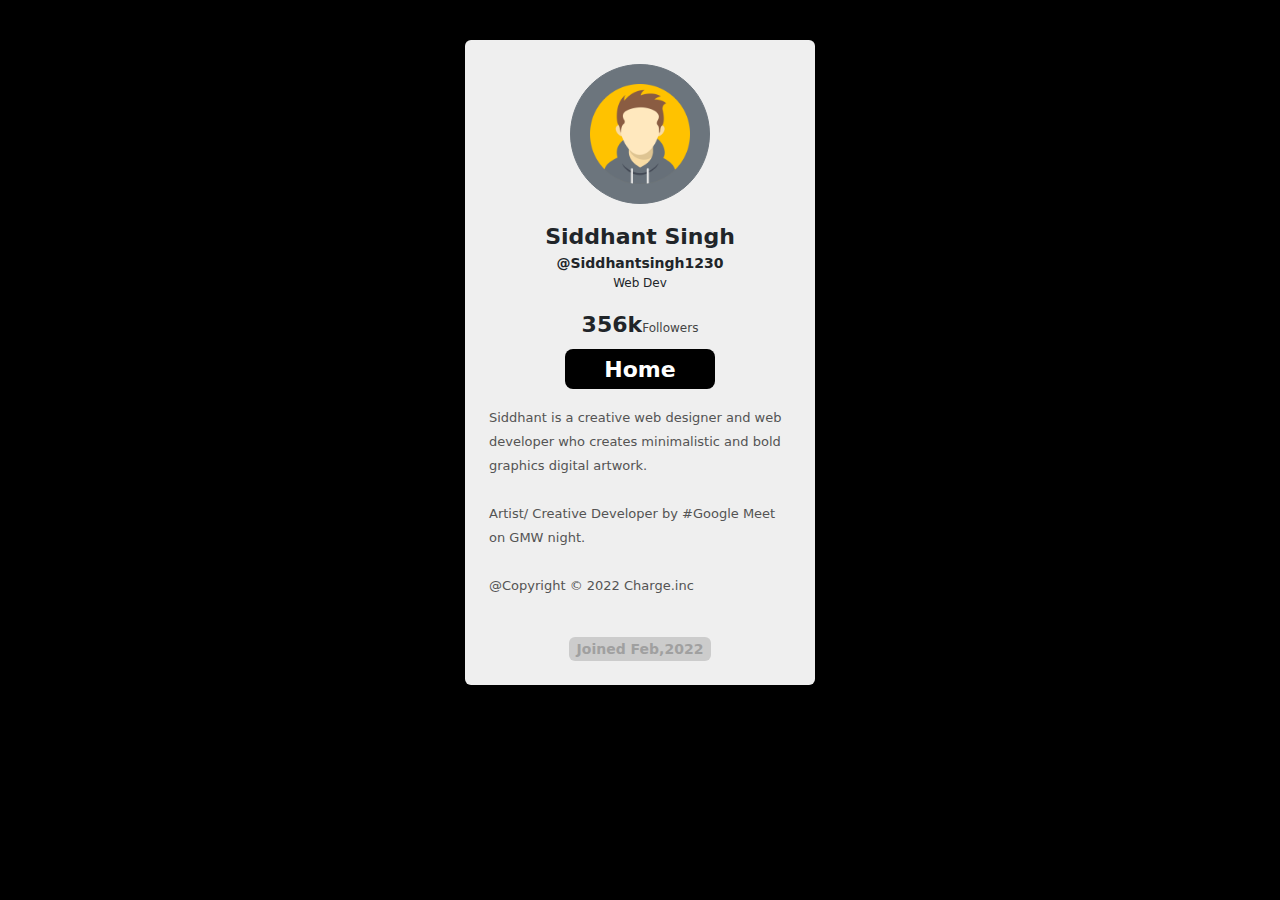
<file: about.html>
<!DOCTYPE html>
<html>
  <head>
    <meta name="viewport" content="width=device-width, initial-scale=1.0">
    <meta http-equiv="content-type" content="text/html; charset=utf-8" />
    <title>About</title>
    <link href="https://cdn.jsdelivr.net/npm/bootstrap@5.2.2/dist/css/bootstrap.min.css" rel="stylesheet"><style type="text/css" media="all">
      * {
    margin: 0;
    padding: 0
}

body {
    background-color: #000
}

.card {
    width: 350px;
    background-color: #efefef;
    border: none;
    cursor: pointer;
    transition: all 0.5s;
}

.image img {
    transition: all 0.5s
}

.card:hover .image img {
    transform: scale(1.5)
}

.btn {
    height: 140px;
    width: 140px;
    border-radius: 50%
}

.name {
    font-size: 22px;
    font-weight: bold
}

.idd {
    font-size: 14px;
    font-weight: 600
}

.idd1 {
    font-size: 12px
}

.number {
    font-size: 22px;
    font-weight: bold
}

.follow {
    font-size: 12px;
    font-weight: 500;
    color: #444444
}

.btn1 {
    height: 40px;
    width: 150px;
    border: none;
    border-radius: 8px;
    background-color: #000;
    color: white;
    font-size: 22px;
    font-weight: bold;
}

.text span {
    font-size: 13px;
    color: #545454;
    font-weight: 500
}

.icons i {
    font-size: 19px
}

hr .new1 {
    border: 1px solid
}

.join {
    font-size: 14px;
    color: #a0a0a0;
    font-weight: bold
}

.date {
    background-color: #ccc
}
    </style>
  </head>
  <body>
    <div class="container mt-4 mb-4 p-3 d-flex justify-content-center"> <div class="card p-4"> <div class=" image d-flex flex-column justify-content-center align-items-center"> <button class="btn btn-secondary"> <img src="avatar.png" height="100" width="100" /></button> <span class="name mt-3">Siddhant Singh</span> <span class="idd">@Siddhantsingh1230</span> <div class="d-flex flex-row justify-content-center align-items-center gap-2"> <span class="idd1">Web Dev</span>  </div> <div class="d-flex flex-row justify-content-center align-items-center mt-3"> <span class="number">356k<span class="follow">Followers</span></span> </div> <div class=" d-flex mt-2">
      <a href="index.html" > <button class="btn1 btn-dark ">Home</button></a> </div> <div class="text mt-3"> <span>Siddhant is a creative web designer and web developer who creates minimalistic and bold graphics digital artwork.<br><br> Artist/ Creative Developer by  #Google Meet on GMW night. <br /><br />@Copyright © 2022 Charge.inc </span> </div> <div class="gap-3 mt-3 icons d-flex flex-row justify-content-center align-items-center"> </div> <div class=" px-2 rounded mt-4 date "> <span class="join">Joined Feb,2022</span> </div> </div> </div>
</div>
  </body>
</html>
</file>
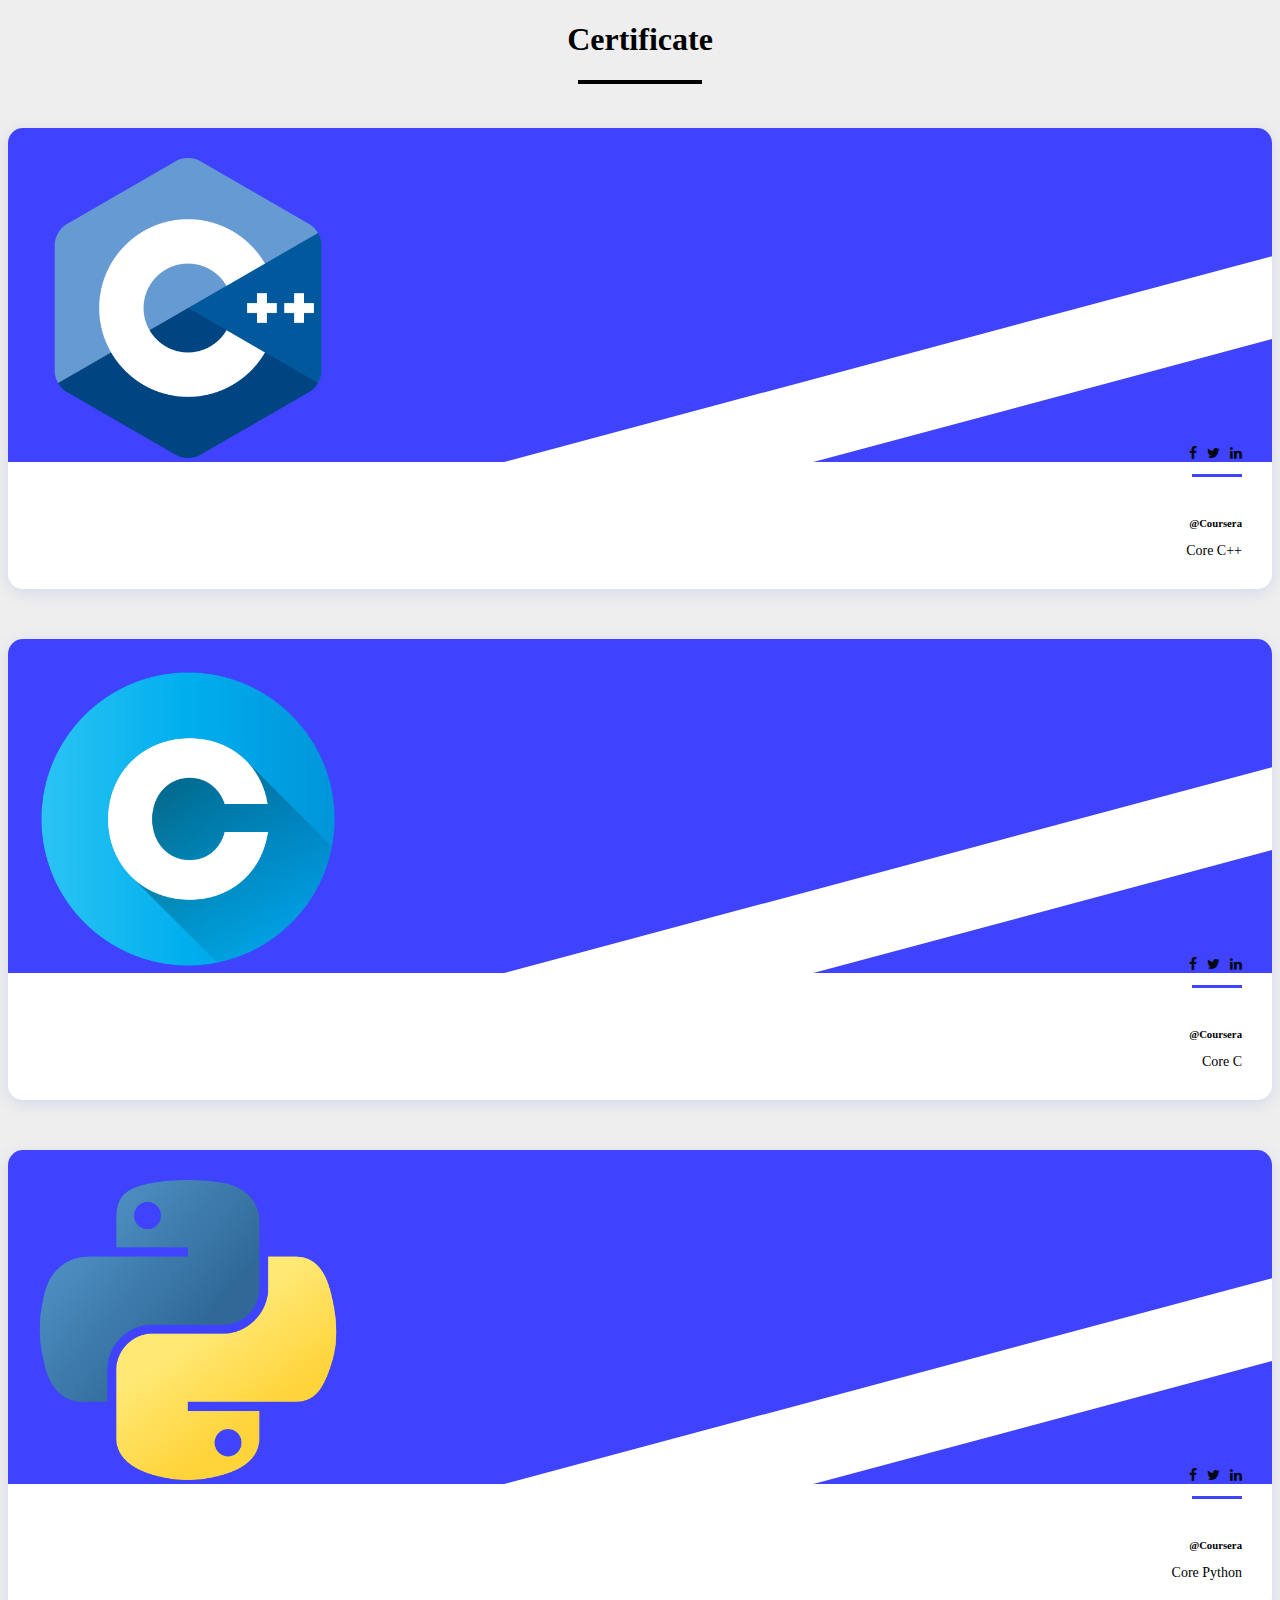
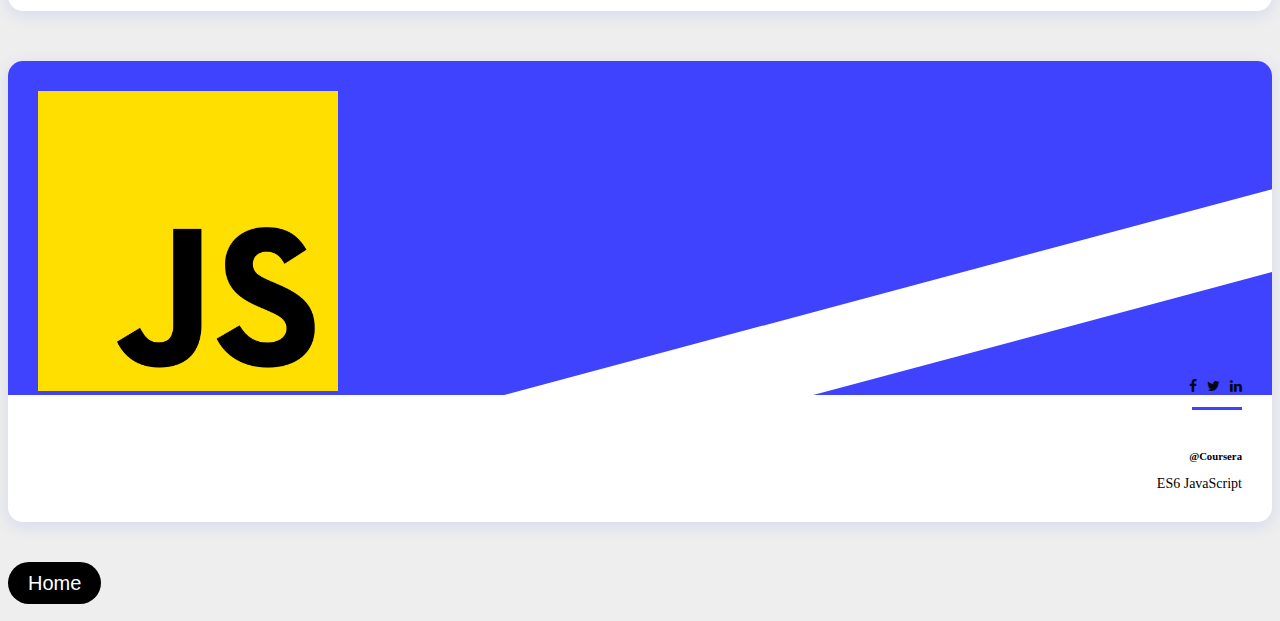
<file: certification.html>
<!DOCTYPE html>
<html>
  <head>
    <meta http-equiv="content-type" content="text/html; charset=utf-8" />
    <title>Certificate</title>
    <style type="text/css" media="all">
    
      body{margin-top:20px;
background:#eee;
}
.single_advisor_profile {
    position: relative;
    margin-bottom: 50px;
    -webkit-transition-duration: 500ms;
    transition-duration: 500ms;
    z-index: 1;
    border-radius: 15px;
    -webkit-box-shadow: 0 0.25rem 1rem 0 rgba(47, 91, 234, 0.125);
    box-shadow: 0 0.25rem 1rem 0 rgba(47, 91, 234, 0.125);
}
.single_advisor_profile .advisor_thumb {
    position: relative;
    z-index: 1;
    border-radius: 15px 15px 0 0;
    margin: 0 auto;
    padding: 30px 30px 0 30px;
    background-color: #3f43fd;
    overflow: hidden;
}
.single_advisor_profile .advisor_thumb::after {
    -webkit-transition-duration: 500ms;
    transition-duration: 500ms;
    position: absolute;
    width: 150%;
    height: 80px;
    bottom: -45px;
    left: -25%;
    content: "";
    background-color: #ffffff;
    -webkit-transform: rotate(-15deg);
    transform: rotate(-15deg);
}
@media only screen and (max-width: 575px) {
    .single_advisor_profile .advisor_thumb::after {
        height: 160px;
        bottom: -90px;
    }
}
.single_advisor_profile .advisor_thumb .social-info {
    position: absolute;
    z-index: 1;
    width: 100%;
    bottom: 0;
    right: 30px;
    text-align: right;
}
.single_advisor_profile .advisor_thumb .social-info a {
    font-size: 14px;
    color: #020710;
    padding: 0 5px;
}
.single_advisor_profile .advisor_thumb .social-info a:hover,
.single_advisor_profile .advisor_thumb .social-info a:focus {
    color: #3f43fd;
}
.single_advisor_profile .advisor_thumb .social-info a:last-child {
    padding-right: 0;
}
.single_advisor_profile .single_advisor_details_info {
    position: relative;
    z-index: 1;
    padding: 30px;
    text-align: right;
    -webkit-transition-duration: 500ms;
    transition-duration: 500ms;
    border-radius: 0 0 15px 15px;
    background-color: #ffffff;
}
.single_advisor_profile .single_advisor_details_info::after {
    -webkit-transition-duration: 500ms;
    transition-duration: 500ms;
    position: absolute;
    z-index: 1;
    width: 50px;
    height: 3px;
    background-color: #3f43fd;
    content: "";
    top: 12px;
    right: 30px;
}
.single_advisor_profile .single_advisor_details_info h6 {
    margin-bottom: 0.25rem;
    -webkit-transition-duration: 500ms;
    transition-duration: 500ms;
}
@media only screen and (min-width: 768px) and (max-width: 991px) {
    .single_advisor_profile .single_advisor_details_info h6 {
        font-size: 14px;
    }
}
.single_advisor_profile .single_advisor_details_info p {
    -webkit-transition-duration: 500ms;
    transition-duration: 500ms;
    margin-bottom: 0;
    font-size: 14px;
}
@media only screen and (min-width: 768px) and (max-width: 991px) {
    .single_advisor_profile .single_advisor_details_info p {
        font-size: 12px;
    }
}
.single_advisor_profile:hover .advisor_thumb::after,
.single_advisor_profile:focus .advisor_thumb::after {
    background-color: #070a57;
}
.single_advisor_profile:hover .advisor_thumb .social-info a,
.single_advisor_profile:focus .advisor_thumb .social-info a {
    color: #ffffff;
}
.single_advisor_profile:hover .advisor_thumb .social-info a:hover,
.single_advisor_profile:hover .advisor_thumb .social-info a:focus,
.single_advisor_profile:focus .advisor_thumb .social-info a:hover,
.single_advisor_profile:focus .advisor_thumb .social-info a:focus {
    color: #ffffff;
}
.single_advisor_profile:hover .single_advisor_details_info,
.single_advisor_profile:focus .single_advisor_details_info {
    background-color: #070a57;
}
.single_advisor_profile:hover .single_advisor_details_info::after,
.single_advisor_profile:focus .single_advisor_details_info::after {
    background-color: #ffffff;
}
.single_advisor_profile:hover .single_advisor_details_info h6,
.single_advisor_profile:focus .single_advisor_details_info h6 {
    color: #ffffff;
}
.single_advisor_profile:hover .single_advisor_details_info p,
.single_advisor_profile:focus .single_advisor_details_info p {
    color: #ffffff;
}
footer {
    display: flex;
    justify-content: center;
    padding: 0px;
    background-color: black;
    color: white;
    width: 100vw;
}

hr{
      width: 120px;
      border: 2px solid black;
    }
    a{
      text-decoration: none;
      
    }
.btn {
  
  border-radius: 28px;
  font-family: Arial;
  color: #ffffff;
  font-size: 20px;
  background: Black;
  padding: 10px 20px 10px 20px;
  text-align: center;
  transition: ease 0.6s ;
  width: 13vw;
  
}

.btn:hover {
  background: white;
  color: black;
  border: 1px solid black
  text-decoration: none;
}
              
    </style>
  </head>
  <body>
    <link href="https://maxcdn.bootstrapcdn.com/font-awesome/4.7.0/css/font-awesome.min.css" rel="stylesheet" />

<div class="container">
        <div class="row justify-content-center">
          <div class="col-12 col-sm-8 col-lg-6">
            <!-- Section Heading-->
            <div class="section_heading text-center wow fadeInUp" data-wow-delay="0.2s" style="visibility: visible; animation-delay: 0.2s; animation-name: fadeInUp;">
              <h1 style="text-align:center">Certificate </h3>
              <hr /><br /><br />
              <div class="line"></div>
            </div>
          </div>
        </div>
        <div class="row">
          <!-- Single Advisor-->
          <div class="col-12 col-sm-6 col-lg-3">
            <div class="single_advisor_profile wow fadeInUp" data-wow-delay="0.2s" style="visibility: visible; animation-delay: 0.2s; animation-name: fadeInUp;">
              <!-- Team Thumb-->
              <div class="advisor_thumb"><img style="height:300px" src="c-.png" alt="">
                <!-- Social Info-->
                <div class="social-info"><a href="#"><i class="fa fa-facebook"></i></a><a href="#"><i class="fa fa-twitter"></i></a><a href="#"><i class="fa fa-linkedin"></i></a></div>
              </div>
              <!-- Team Details-->
              <div class="single_advisor_details_info">
                <h6>@Coursera</h6>
                <p class="designation">Core C++</p>
              </div>
            </div>
          </div>
          <!-- Single Advisor-->
          <div class="col-12 col-sm-6 col-lg-3">
            <div class="single_advisor_profile wow fadeInUp" data-wow-delay="0.3s" style="visibility: visible; animation-delay: 0.3s; animation-name: fadeInUp;">
              <!-- Team Thumb-->
              <div class="advisor_thumb"><img style="height:300px"src="letter-c.png" alt="">
                <!-- Social Info-->
                <div class="social-info"><a href="#"><i class="fa fa-facebook"></i></a><a href="#"><i class="fa fa-twitter"></i></a><a href="#"><i class="fa fa-linkedin"></i></a></div>
              </div>
              <!-- Team Details-->
              <div class="single_advisor_details_info">
                <h6>@Coursera</h6>
                <p class="designation">Core  C</p>
              </div>
            </div>
          </div>
          <!-- Single Advisor-->
          <div class="col-12 col-sm-6 col-lg-3">
            <div class="single_advisor_profile wow fadeInUp" data-wow-delay="0.4s" style="visibility: visible; animation-delay: 0.4s; animation-name: fadeInUp;">
              <!-- Team Thumb-->
              <div class="advisor_thumb"><img style="height:300px" src="python.png" alt="">
                <!-- Social Info-->
                <div class="social-info"><a href="#"><i class="fa fa-facebook"></i></a><a href="#"><i class="fa fa-twitter"></i></a><a href="#"><i class="fa fa-linkedin"></i></a></div>
              </div>
              <!-- Team Details-->
              <div class="single_advisor_details_info">
                <h6>@Coursera</h6>
                <p class="designation">Core Python</p>
              </div>
            </div>
          </div>
          <!-- Single Advisor-->
          <div class="col-12 col-sm-6 col-lg-3">
            <div class="single_advisor_profile wow fadeInUp" data-wow-delay="0.5s" style="visibility: visible; animation-delay: 0.5s; animation-name: fadeInUp;">
              <!-- Team Thumb-->
              <div class="advisor_thumb"><img style="height:300px"src="js.png" alt="">
                <!-- Social Info-->
                <div class="social-info"><a href="#"><i class="fa fa-facebook"></i></a><a href="#"><i class="fa fa-twitter"></i></a><a href="#"><i class="fa fa-linkedin"></i></a></div>
              </div>
              <!-- Team Details-->
              <div class="single_advisor_details_info">
                <h6>@Coursera</h6>
                <p class="designation">ES6 JavaScript</p>
              </div>
            </div>
          </div>
        </div>
      </div>
      <a href="index.html"><span class="btn" >Home</span></a>
      <br /><br />
  </body>
</html>
</file>
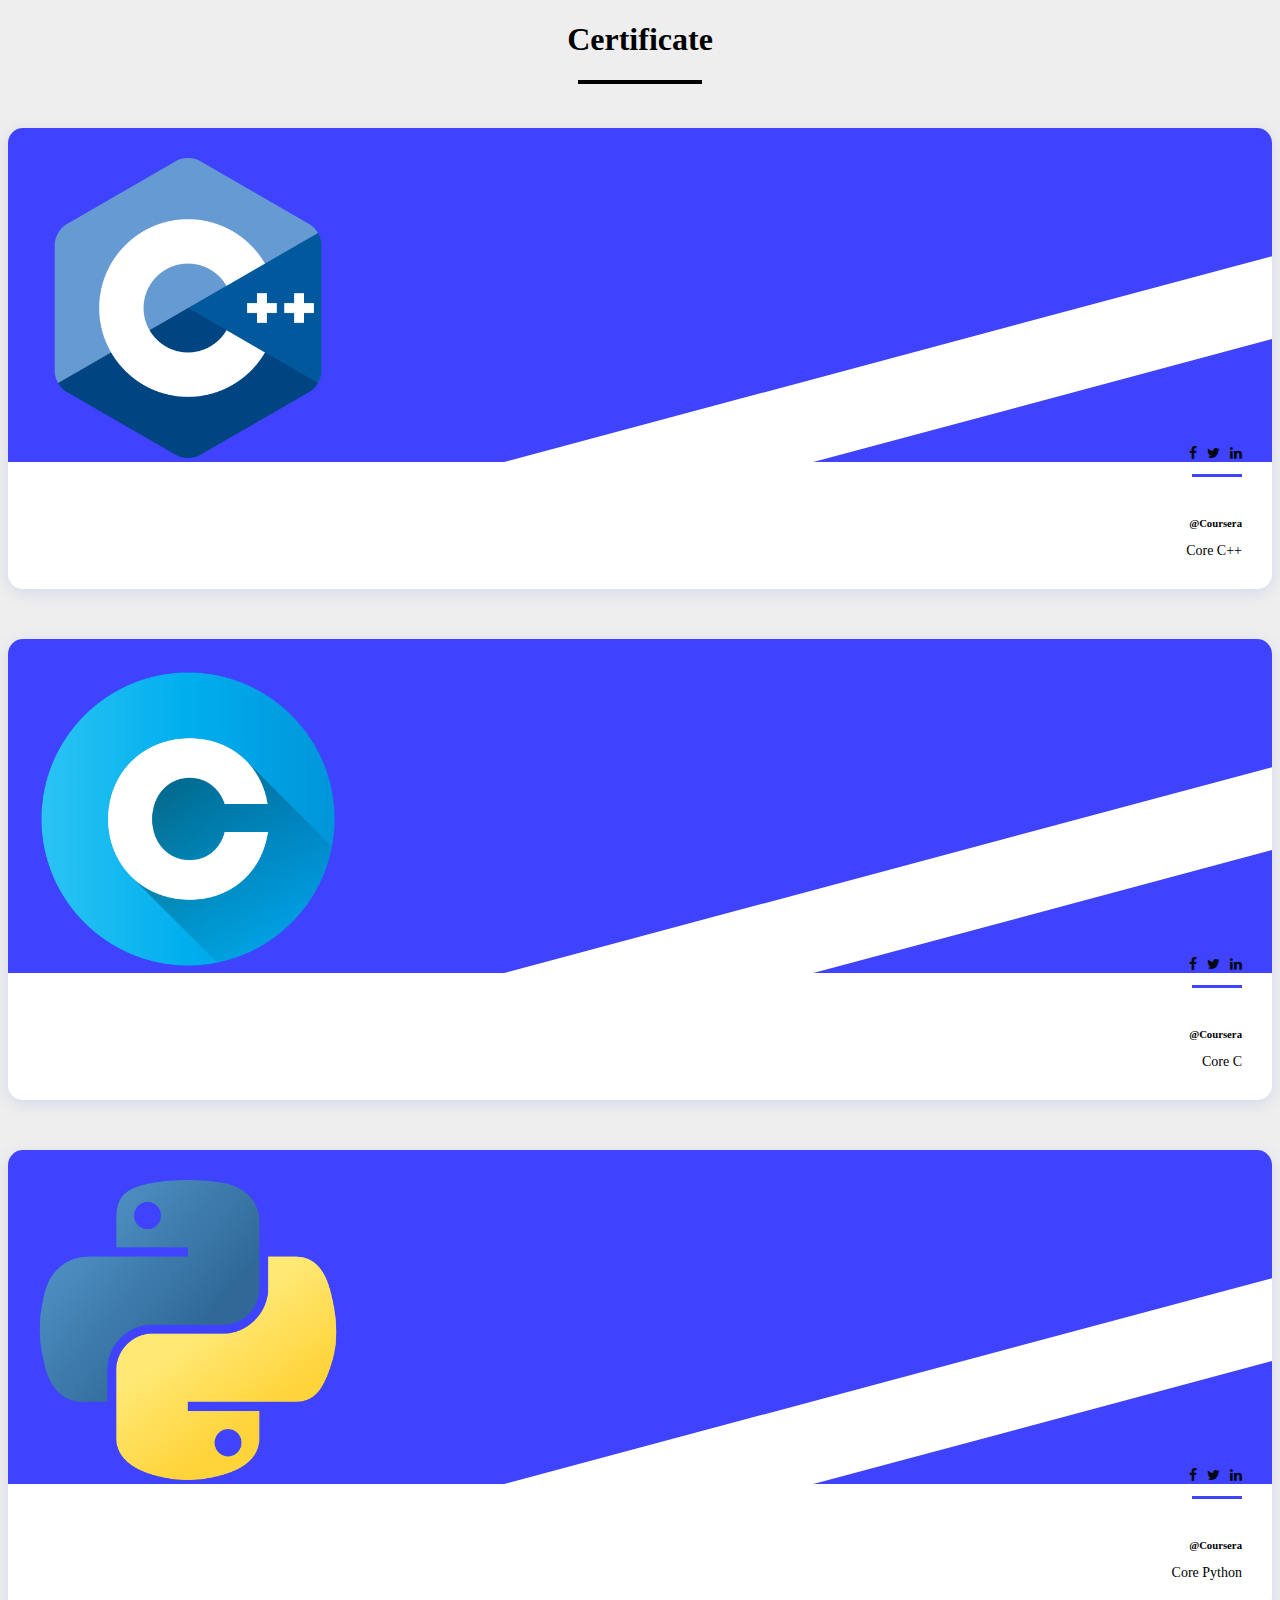
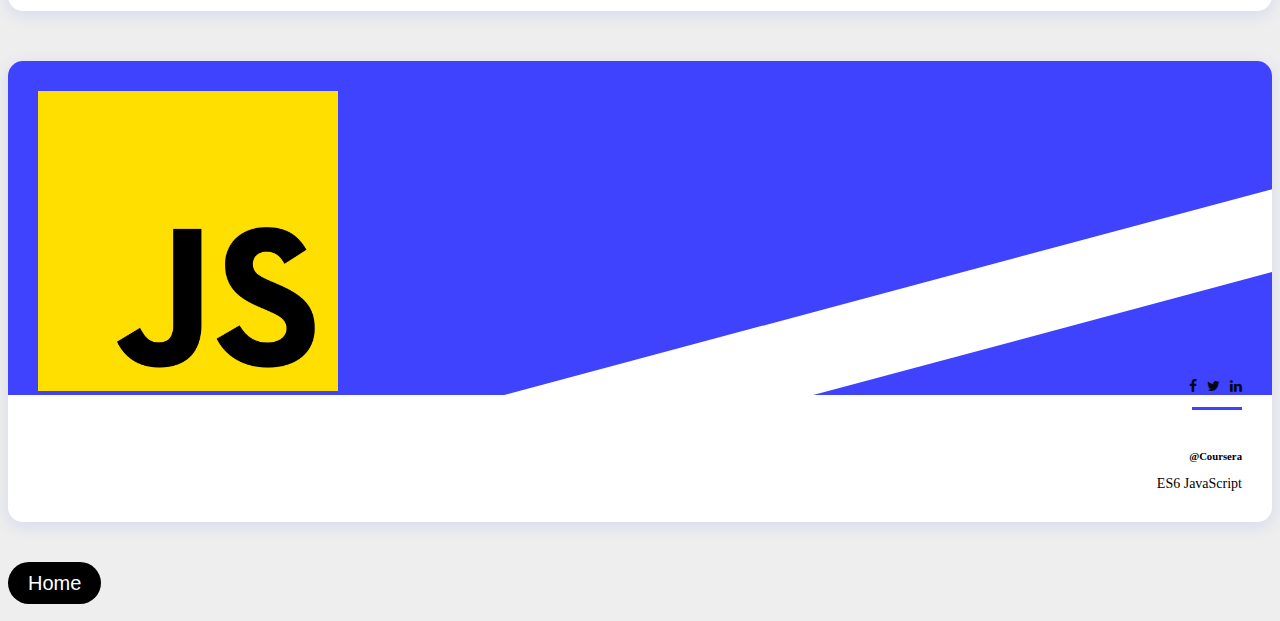
<file: Certification.html>
<!DOCTYPE html>
<html>
  <head>
    <meta name="viewport" content="width=device-width, initial-scale=1.0">
    <meta http-equiv="content-type" content="text/html; charset=utf-8" />
    <title>Certificate</title>
    <style type="text/css" media="all">
    
      body{margin-top:20px;
background:#eee;
}
.single_advisor_profile {
    position: relative;
    margin-bottom: 50px;
    -webkit-transition-duration: 500ms;
    transition-duration: 500ms;
    z-index: 1;
    border-radius: 15px;
    -webkit-box-shadow: 0 0.25rem 1rem 0 rgba(47, 91, 234, 0.125);
    box-shadow: 0 0.25rem 1rem 0 rgba(47, 91, 234, 0.125);
}
.single_advisor_profile .advisor_thumb {
    position: relative;
    z-index: 1;
    border-radius: 15px 15px 0 0;
    margin: 0 auto;
    padding: 30px 30px 0 30px;
    background-color: #3f43fd;
    overflow: hidden;
}
.single_advisor_profile .advisor_thumb::after {
    -webkit-transition-duration: 500ms;
    transition-duration: 500ms;
    position: absolute;
    width: 150%;
    height: 80px;
    bottom: -45px;
    left: -25%;
    content: "";
    background-color: #ffffff;
    -webkit-transform: rotate(-15deg);
    transform: rotate(-15deg);
}
@media only screen and (max-width: 575px) {
    .single_advisor_profile .advisor_thumb::after {
        height: 160px;
        bottom: -90px;
    }
}
.single_advisor_profile .advisor_thumb .social-info {
    position: absolute;
    z-index: 1;
    width: 100%;
    bottom: 0;
    right: 30px;
    text-align: right;
}
.single_advisor_profile .advisor_thumb .social-info a {
    font-size: 14px;
    color: #020710;
    padding: 0 5px;
}
.single_advisor_profile .advisor_thumb .social-info a:hover,
.single_advisor_profile .advisor_thumb .social-info a:focus {
    color: #3f43fd;
}
.single_advisor_profile .advisor_thumb .social-info a:last-child {
    padding-right: 0;
}
.single_advisor_profile .single_advisor_details_info {
    position: relative;
    z-index: 1;
    padding: 30px;
    text-align: right;
    -webkit-transition-duration: 500ms;
    transition-duration: 500ms;
    border-radius: 0 0 15px 15px;
    background-color: #ffffff;
}
.single_advisor_profile .single_advisor_details_info::after {
    -webkit-transition-duration: 500ms;
    transition-duration: 500ms;
    position: absolute;
    z-index: 1;
    width: 50px;
    height: 3px;
    background-color: #3f43fd;
    content: "";
    top: 12px;
    right: 30px;
}
.single_advisor_profile .single_advisor_details_info h6 {
    margin-bottom: 0.25rem;
    -webkit-transition-duration: 500ms;
    transition-duration: 500ms;
}
@media only screen and (min-width: 768px) and (max-width: 991px) {
    .single_advisor_profile .single_advisor_details_info h6 {
        font-size: 14px;
    }
}
.single_advisor_profile .single_advisor_details_info p {
    -webkit-transition-duration: 500ms;
    transition-duration: 500ms;
    margin-bottom: 0;
    font-size: 14px;
}
@media only screen and (min-width: 768px) and (max-width: 991px) {
    .single_advisor_profile .single_advisor_details_info p {
        font-size: 12px;
    }
}
.single_advisor_profile:hover .advisor_thumb::after,
.single_advisor_profile:focus .advisor_thumb::after {
    background-color: #070a57;
}
.single_advisor_profile:hover .advisor_thumb .social-info a,
.single_advisor_profile:focus .advisor_thumb .social-info a {
    color: #ffffff;
}
.single_advisor_profile:hover .advisor_thumb .social-info a:hover,
.single_advisor_profile:hover .advisor_thumb .social-info a:focus,
.single_advisor_profile:focus .advisor_thumb .social-info a:hover,
.single_advisor_profile:focus .advisor_thumb .social-info a:focus {
    color: #ffffff;
}
.single_advisor_profile:hover .single_advisor_details_info,
.single_advisor_profile:focus .single_advisor_details_info {
    background-color: #070a57;
}
.single_advisor_profile:hover .single_advisor_details_info::after,
.single_advisor_profile:focus .single_advisor_details_info::after {
    background-color: #ffffff;
}
.single_advisor_profile:hover .single_advisor_details_info h6,
.single_advisor_profile:focus .single_advisor_details_info h6 {
    color: #ffffff;
}
.single_advisor_profile:hover .single_advisor_details_info p,
.single_advisor_profile:focus .single_advisor_details_info p {
    color: #ffffff;
}
footer {
    display: flex;
    justify-content: center;
    padding: 0px;
    background-color: black;
    color: white;
    width: 100vw;
}

hr{
      width: 120px;
      border: 2px solid black;
    }
    a{
      text-decoration: none;
      
    }
.btn {
  
  border-radius: 28px;
  font-family: Arial;
  color: #ffffff;
  font-size: 20px;
  background: Black;
  padding: 10px 20px 10px 20px;
  text-align: center;
  transition: ease 0.6s ;
  width: 13vw;
  
}

.btn:hover {
  background: white;
  color: black;
  border: 1px solid black
  text-decoration: none;
}
              
    </style>
  </head>
  <body>
    <link href="https://maxcdn.bootstrapcdn.com/font-awesome/4.7.0/css/font-awesome.min.css" rel="stylesheet" />

<div class="container">
        <div class="row justify-content-center">
          <div class="col-12 col-sm-8 col-lg-6">
            <!-- Section Heading-->
            <div class="section_heading text-center wow fadeInUp" data-wow-delay="0.2s" style="visibility: visible; animation-delay: 0.2s; animation-name: fadeInUp;">
              <h1 style="text-align:center">Certificate </h3>
              <hr /><br /><br />
              <div class="line"></div>
            </div>
          </div>
        </div>
        <div class="row">
          <!-- Single Advisor-->
          <div class="col-12 col-sm-6 col-lg-3">
            <div class="single_advisor_profile wow fadeInUp" data-wow-delay="0.2s" style="visibility: visible; animation-delay: 0.2s; animation-name: fadeInUp;">
              <!-- Team Thumb-->
              <div class="advisor_thumb"><img style="height:300px" src="c-.png" alt="">
                <!-- Social Info-->
                <div class="social-info"><a href="#"><i class="fa fa-facebook"></i></a><a href="#"><i class="fa fa-twitter"></i></a><a href="#"><i class="fa fa-linkedin"></i></a></div>
              </div>
              <!-- Team Details-->
              <div class="single_advisor_details_info">
                <h6>@Coursera</h6>
                <p class="designation">Core C++</p>
              </div>
            </div>
          </div>
          <!-- Single Advisor-->
          <div class="col-12 col-sm-6 col-lg-3">
            <div class="single_advisor_profile wow fadeInUp" data-wow-delay="0.3s" style="visibility: visible; animation-delay: 0.3s; animation-name: fadeInUp;">
              <!-- Team Thumb-->
              <div class="advisor_thumb"><img style="height:300px"src="letter-c.png" alt="">
                <!-- Social Info-->
                <div class="social-info"><a href="#"><i class="fa fa-facebook"></i></a><a href="#"><i class="fa fa-twitter"></i></a><a href="#"><i class="fa fa-linkedin"></i></a></div>
              </div>
              <!-- Team Details-->
              <div class="single_advisor_details_info">
                <h6>@Coursera</h6>
                <p class="designation">Core  C</p>
              </div>
            </div>
          </div>
          <!-- Single Advisor-->
          <div class="col-12 col-sm-6 col-lg-3">
            <div class="single_advisor_profile wow fadeInUp" data-wow-delay="0.4s" style="visibility: visible; animation-delay: 0.4s; animation-name: fadeInUp;">
              <!-- Team Thumb-->
              <div class="advisor_thumb"><img style="height:300px" src="python.png" alt="">
                <!-- Social Info-->
                <div class="social-info"><a href="#"><i class="fa fa-facebook"></i></a><a href="#"><i class="fa fa-twitter"></i></a><a href="#"><i class="fa fa-linkedin"></i></a></div>
              </div>
              <!-- Team Details-->
              <div class="single_advisor_details_info">
                <h6>@Coursera</h6>
                <p class="designation">Core Python</p>
              </div>
            </div>
          </div>
          <!-- Single Advisor-->
          <div class="col-12 col-sm-6 col-lg-3">
            <div class="single_advisor_profile wow fadeInUp" data-wow-delay="0.5s" style="visibility: visible; animation-delay: 0.5s; animation-name: fadeInUp;">
              <!-- Team Thumb-->
              <div class="advisor_thumb"><img style="height:300px"src="js.png" alt="">
                <!-- Social Info-->
                <div class="social-info"><a href="#"><i class="fa fa-facebook"></i></a><a href="#"><i class="fa fa-twitter"></i></a><a href="#"><i class="fa fa-linkedin"></i></a></div>
              </div>
              <!-- Team Details-->
              <div class="single_advisor_details_info">
                <h6>@Coursera</h6>
                <p class="designation">ES6 JavaScript</p>
              </div>
            </div>
          </div>
        </div>
      </div>
      <a href="index.html"><span class="btn" >Home</span></a>
      <br /><br />
  </body>
</html>
</file>
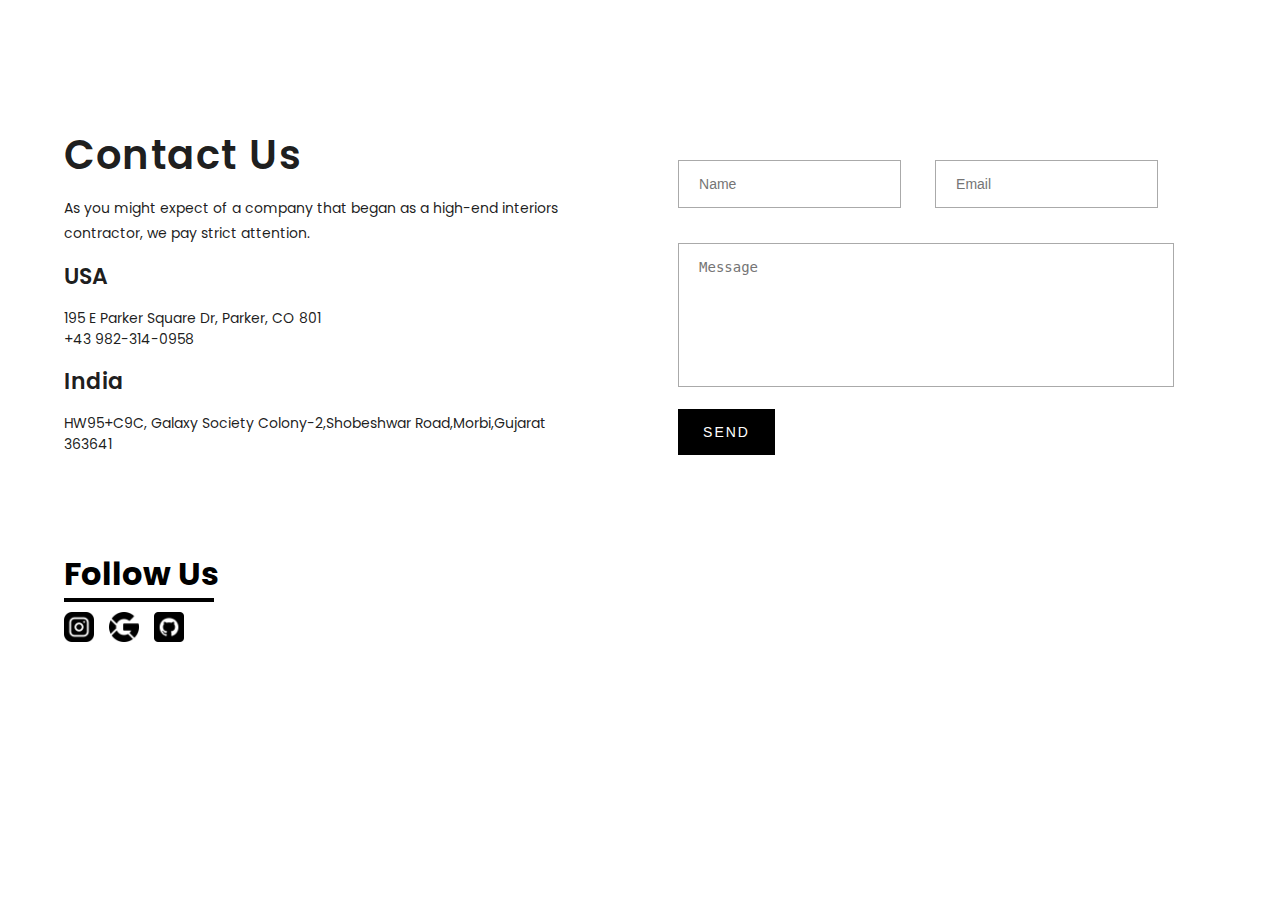
<file: Contact us.html>
<!DOCTYPE html>
<html>
  <head>
    <meta http-equiv="content-type" content="text/html; charset=utf-8" />
    <meta name="viewport" content="width=device-width, initial-scale=1.0">
    <title>Contact Us</title>
    <style type="text/css" media="all">
      @import url("https://fonts.googleapis.com/css2?family=Poppins:ital,wght@0,100;0,200;0,300;0,400;0,500;0,600;0,700;0,800;0,900;1,100;1,200;1,300;1,400;1,500;1,600;1,700;1,800;1,900&display=swap");
* {
    margin: 0;
    padding: 0;
    box-sizing: border-box;
}

body {
    display: flex;
    justify-content: center;
    align-items: center;
    font-family: "Poppins", sans-serif;
}

.container {
    max-width: 1200px;
    width: 90%;
    margin: 0 auto;
}

:root {
    /* //....... Color ........// */
    --primary-color: #ff3c78;
    --light-black: rgba(0, 0, 0, 0.89);
    --black: #000;
    --white: #fff;
    --grey: #aaa;
}

.contact {
    margin-top: 45px;
}

.form {
    display: flex;
    justify-content: space-between;
    margin: 80px 0;
}

.form .form-txt {
    flex-basis: 48%;
}

.form .form-txt h1 {
    font-weight: 600;
    color: var(--black);
    font-size: 40px;
    letter-spacing: 1.5px;
    margin-bottom: 10px;
    color: var(--light-black);
}

.form .form-txt span {
    color: var(--light-black);
    font-size: 14px;
}

.form .form-txt h3 {
    font-size: 22px;
    font-weight: 600;
    margin: 15px 0;
    color: var(--light-black);
}

.form .form-txt p {
    color: var(--light-black);
    font-size: 14px;
}

.form .form-details {
    flex-basis: 48%;
}

.form .form-details input[type="text"],
.form .form-details input[type="email"] {
    padding: 15px 20px;
    color: var(--black);
    outline: none;
    border: 1px solid var(--grey);
    margin: 35px 15px;
    font-size: 14px;
}

.form .form-details textarea {
    padding: 15px 20px;
    margin: 0 15px;
    color: var(--black);
    outline: none;
    border: 1px solid var(--grey);
    font-size: 14px;
    resize: none;
}

.form .form-details button {
    padding: 15px 25px;
    color: var(--white);
    font-weight: 500;
    background: var(--black);
    outline: none;
    border: none;
    margin: 15px;
    font-size: 14px;
    letter-spacing: 2px;
    cursor: pointer;
}

@media (max-width: 500px) {
    .form {
        display: flex;
        flex-direction: column;
    }
    .form .form-details button {
        margin-left: 0;
    }
    .form .form-details input[type="text"],
    .form .form-details input[type="email"],
    .form .form-details textarea {
        width: 100%;
        margin-left: 0;
    }
    .form .form-details input[type="text"] {
        margin-bottom: 0px;
    }
    
}

@media(min-width: 501px) and (max-width: 768px) {
    .form {
        display: flex;
        flex-direction: column;
    }
    .form .form-details button {
        margin-left: 0;
    }
    .form .form-details input[type="text"],
    .form .form-details input[type="email"],
    .form .form-details textarea {
        width: 100%;
        margin-left: 0;
    }
    .form .form-details input[type="text"] {
        margin-bottom: 0px;
    }
    .social{
      justify-content: flex-start;
    }
}
.social{
  display: flex;
  margin-bottom: 22px;
 
}
    .social img{
      height: 30px;
      width: 30px;
      margin-right: 15px;
      margin-top: 10px;
    }
    hr{
      width: 150px;
      border: 2px solid black;
    }
    a{
      transition: ease-out 0.3s;
    }
    a:hover{
      scale:0.8;
      opacity: 0.8;
      
    }
    </style>
  </head>
  <body>
   <div class="contact container">
    <form>
    <div class="form">
    <div class="form-txt">
    <h1>Contact Us</h1>
     <span>As you might expect of a company that began as a high-end interiors contractor, we pay strict
       attention.</span>
      <h3>USA</h3>
      <p>195 E Parker Square Dr, Parker, CO 801<br>+43 982-314-0958</p>
      <h3>India</h3>
     <p>HW95+C9C, Galaxy Society Colony-2,Shobeshwar Road,Morbi,Gujarat <br>363641</p>
     </div>
     <div class="form-details">
     <input type="text" name="name" id="name" placeholder="Name" required>
      <input type="email" name="email" id="email" placeholder="Email" required>
      <textarea name="message" id="message" cols="52" rows="7" placeholder="Message" required></textarea>
        <button type="submit">SEND</button>
         </div>
         </div>
         </form>
         <h1>Follow Us</h1>
         <hr />
          <div class="social">
            
            
            <a href="#">
          <img src="instagram.png" alt="social" /></a>
          <a href="#">
          <img src="google.png" alt="social" /></a>
          <a href="#">
          <img src="github.png" alt="social" /></a>
        </div>
        </div>
       

  </body>
</html>
</file>
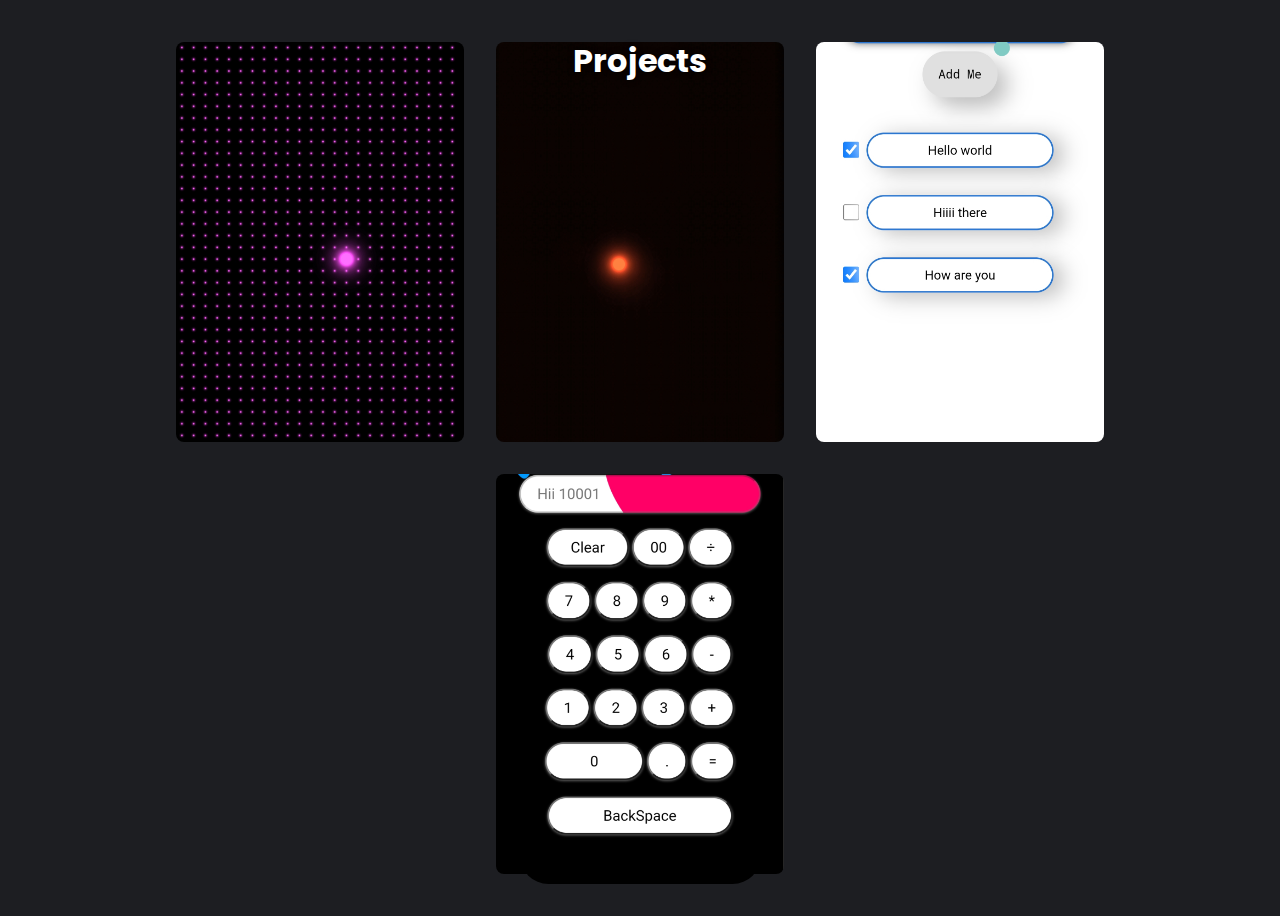
<file: projects.html>
<!DOCTYPE html>
<html>
<head>

	<meta name="viewport" content="width=device-width, initial-scale=1.0">
  <title>Projects</title>
  <style type="text/css" media="all">
    @import url("https://fonts.googleapis.com/css2?family=Poppins:ital,wght@0,100;0,200;0,300;0,400;0,500;0,600;0,700;0,800;0,900;1,100;1,200;1,300;1,400;1,500;1,600;1,700;1,800;1,900&display=swap");

:root {
  --transparent: rgba(0, 0, 0, 0);
  --semi-transparent: rgba(0, 0, 0, 0.8);
}

body {
  font-family: "Poppins", sans-serif;
  min-height: 100vh;
  background-color: #1d1e22;
  display: flex;
  justify-content: center;
  align-items: center;
}

#carousel {
  color: white;
  width: 80vw;
  display: flex;
  justify-content: center;
  align-items: center;
  flex-flow: row wrap;
}

.carousel-item {
  background-position: center;
  background-repeat: no-repeat;
  background-size: cover;
  width: 18em;
  height: 25em;
  margin: 1em;
  display: flex;
  align-items: flex-end;
  border-radius: 0.5em;
  transition: all 0.2s;
}

.carousel-item:hover {
  width: 20em;
  margin-left: 0em;
  margin-right: 0em;
}

.details {
  padding: 1em;
  border-radius: 0.5em;
  background-image: linear-gradient(
    var(--transparent),
    var(--semi-transparent),
    var(--semi-transparent)
  );
  opacity: 0;
  transition: all 0.2s;
  user-select: none;
}

.carousel-item-link {
  margin: 0.2em;
  padding: 0.2em;
  border: 0.1em solid var(--transparent);
  box-shadow: 0.15em 0.15em #26b79f;
  text-decoration: none;
  color: white;
}
@media (hover: hover) {
  .carousel-item:hover > .details {
    opacity: 1;
  }

  .carousel-item-link:hover {
    border: 0.1em solid #26b79f;
    background-color: #26b79f;
    color: black;
    box-shadow: 0.15em 0.15em var(--transparent);
  }
}

@media (hover: none) {
  .details {
    opacity: 1;
  }

  .carousel-item-link {
    border: 0.1em solid #26b79f;
    background-color: #26b79f;
    color: black;
    box-shadow: 0.15em 0.15em var(--transparent);
  }
}

#pr1{
  background-image: url("glow.jpg");
}

#pr2 {
  background-image: url("bub.jpg");
}

#pr3 {
  background-image: url("todo.jpg");
}

#pr4 {
  background-image: url("calc.jpg");
  z-index: 2;
}






/* ---- START FOOTER ---- */
footer {
  position: fixed;
  background-color:black;
  border-radius: 5em;
  bottom: 0.4em;
  padding: 1em;
  margin: 0.6em;
  font-size: 1em;
  color: #D6D5D5;
}

#foot{
  background: linear-gradient(
    -45deg, 
    #ee7752, 
    #e73c7e, 
    #23a6d5, 
    #23d5ab);
  background-size: 400% 400%;
	animation: gradient 15s ease infinite;
  -webkit-background-clip: text;
  -webkit-text-fill-color: transparent;
}

#foot:hover{
  text-decoration: underline;
}

@keyframes gradient {
	0% {
		background-position: 0% 50%;
	}
	50% {
		background-position: 100% 50%;
	}
	100% {
		background-position: 0% 50%;
	}
}
#header{
  color:white;
  position:absolute;
  top: 1em;
  font-size: 1em;
  text-shadow: 0 0 6px black;
  
}
/* ---- END FOOTER ---- */
  </style>
</head>
<body>
  <div id="header">
    <h1>Projects</h1>
  </div>
  <div id="carousel">
    <div class="carousel-item" id="pr1">
      <div class="details">
        <h3>Glow Grid</h3>
        <div>👀 34.5 K &nbsp;&nbsp; 👍 22.3 K</div>
        <p>The project Contains Elegant looking Grid which is created using pure Css .Try Once
           
        </p>
        <a class="carousel-item-link" href="https://github.com/Siddhantsingh1230/GlowGridUsingCSS">View</a>
        <a class="carousel-item-link" href="#">Credits</a>
      </div>
    </div>
    <div class="carousel-item" id="pr2">
      <div class="details">
        <h3>Bubble.io</h3>
        <div>👀 22.1 K &nbsp;&nbsp; 👍 13.9 K</div>
        <p>
           Another Pure Css Artwork created
by utilising Multiple Glowing divs and hover effect to mimic a practical Effect.
        </p>
        <a class="carousel-item-link" href="https://github.com/Siddhantsingh1230/Bubble.io">View</a>
        <a class="carousel-item-link" href="#">Credits</a>
      </div>
    </div>
    <div class="carousel-item" id="pr3">
      <div class="details">
        <h3>To Do App</h3>
        <div>👀 43.2 K &nbsp;&nbsp; 👍 37.1 K</div>
        <p>
           Simple JavaScript App which is used to note day to day works implemented using Css amd JS
        </p>
        <a class="carousel-item-link" href="https://github.com/Siddhantsingh1230/ToDoAppUsingJavaScript">View</a>
        <a class="carousel-item-link" href="#">Credits</a>
      </div>
    </div>
    <div class="carousel-item" id="pr4">
      <div class="details">
        <h3>Simple Calculator</h3>
        <div>👀 34.5 K &nbsp;&nbsp; 👍 22.3 K</div>
        <p>
          My first project where i created Simple Calculator using pure CSS and Html ,this is how i began.
        </p>
        <a class="carousel-item-link" href="https://github.com/Siddhantsingh1230/Calculator-Using-Html-And-CSS-">View</a>
        <a class="carousel-item-link" href="#">Credits</a>
      </div>
    </div>
    
  <footer>Created by <span id='foot'><a href="index.html">Siddhant Singh<a><span></footer>
</body>
</html>
</file>
